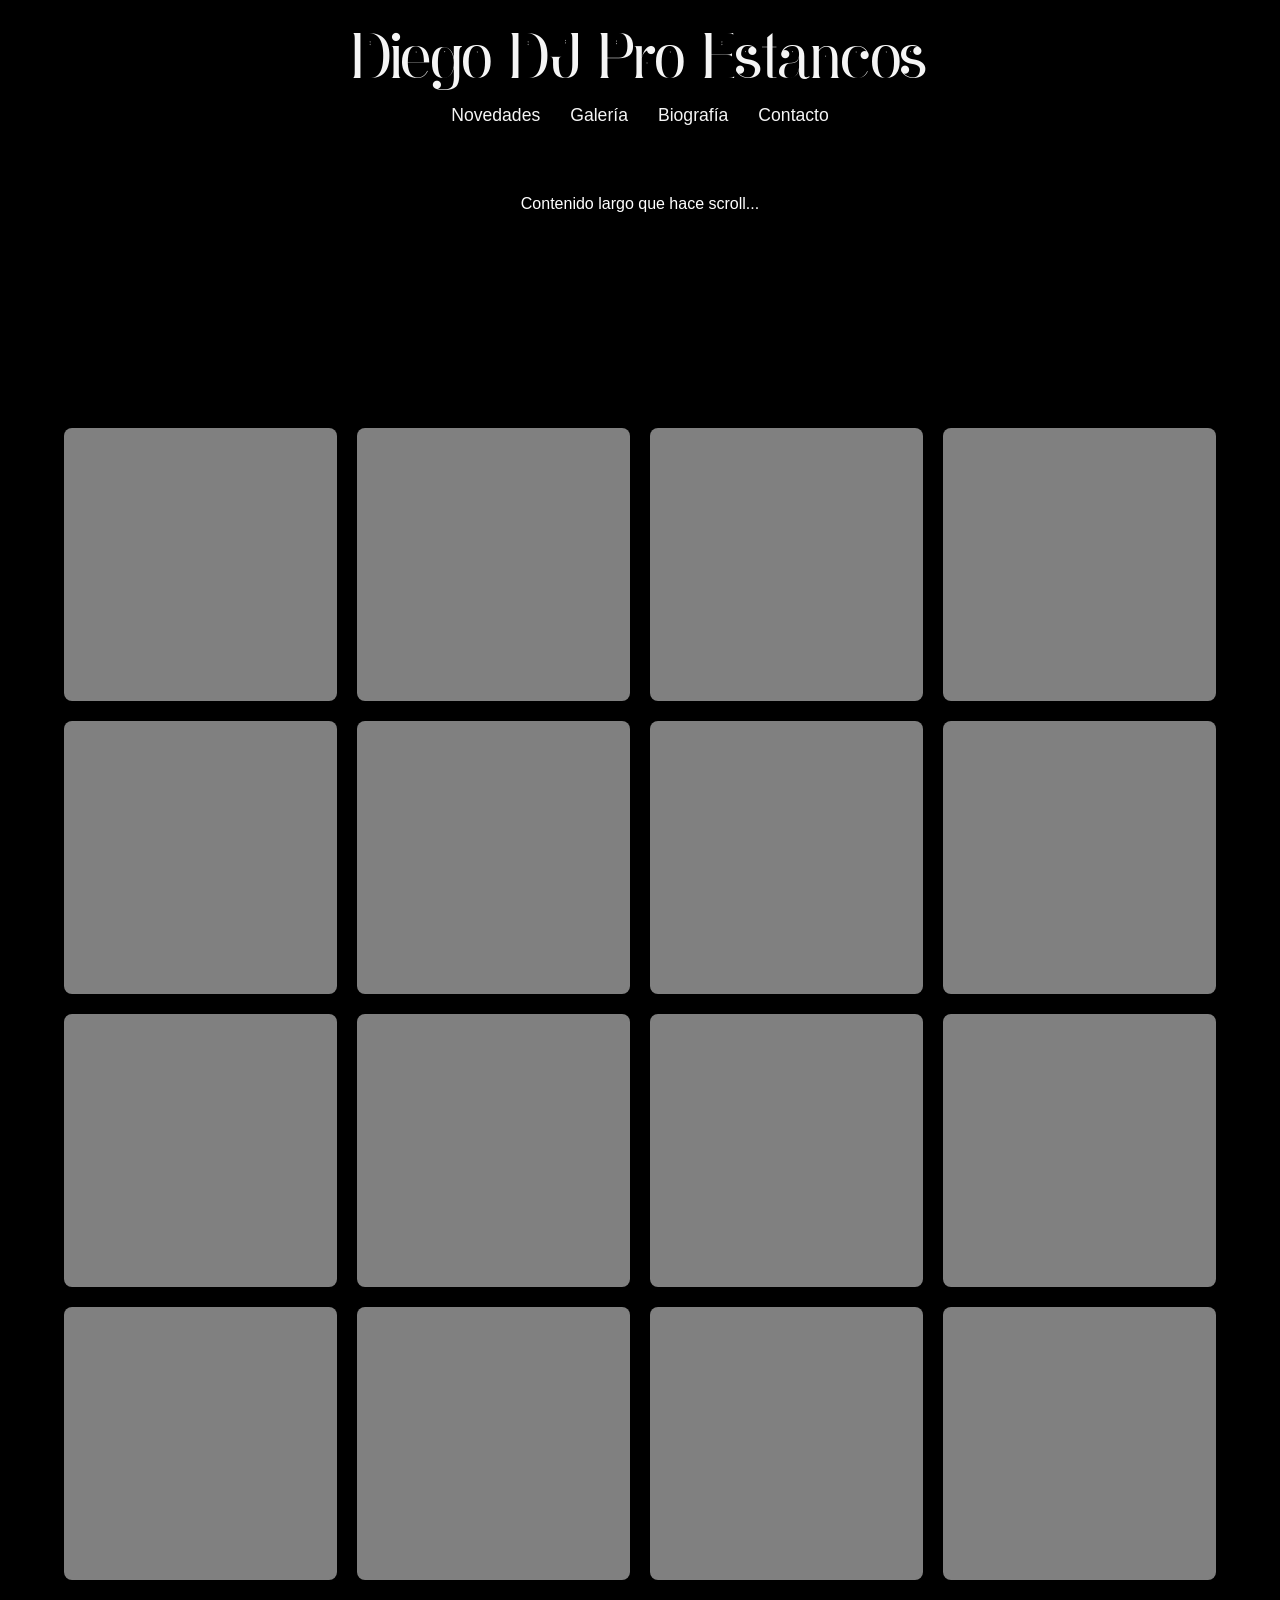
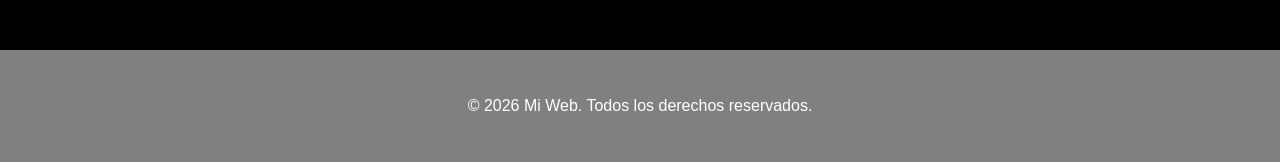
<file: html/index.html>
<!DOCTYPE html>
<html lang="es">
<head>
    <!-- Meta básico -->
    <meta charset="UTF-8">
    <meta name="viewport" content="width=device-width, initial-scale=1.0">
    <meta name="description" content="Descripción de tu página web">
    <meta name="author" content="Tu nombre">
    <title>Diego DJ Web</title>

    <!-- Bootstrap CSS -->
    <link href="https://cdn.jsdelivr.net/npm/bootstrap@5.3.3/dist/css/bootstrap.min.css" rel="stylesheet">

    <!-- CSS Personalizado -->
    <link rel="stylesheet" href="../css/estilo1.css">
</head>
<body>
    <header>
        <div>
            <h1>Diego DJ Pro Estancos</h1>
            <nav>
                <ul>
                    <li><a href="index.html">Novedades</a></li>
                    <li><a href="galeria.html">Galería</a></li>
                    <li><a href="biografia.html">Biografía</a></li>
                    <li><a href="contacto.html">Contacto</a></li>
                </ul>
            </nav>
        </div>
    </header>
    <main>
    <section>
        <p>Contenido largo que hace scroll...</p>
    </section>

    <div class="galeria">
    <!-- 6 filas de 4 cuadrados = 24 cuadrados -->
    <!-- Puedes duplicar los div según quieras -->
    <div class="cuadro"></div>
    <div class="cuadro"></div>
    <div class="cuadro"></div>
    <div class="cuadro"></div>

    <div class="cuadro"></div>
    <div class="cuadro"></div>
    <div class="cuadro"></div>
    <div class="cuadro"></div>

    <div class="cuadro"></div>
    <div class="cuadro"></div>
    <div class="cuadro"></div>
    <div class="cuadro"></div>

    <div class="cuadro"></div>
    <div class="cuadro"></div>
    <div class="cuadro"></div>
    <div class="cuadro"></div>
</div>
</main>
    <footer>
        <div class="container">
            <p class="mb-0">© 2026 Mi Web. Todos los derechos reservados.</p>
        </div>
    </footer>
    
</body>
</html>
</file>
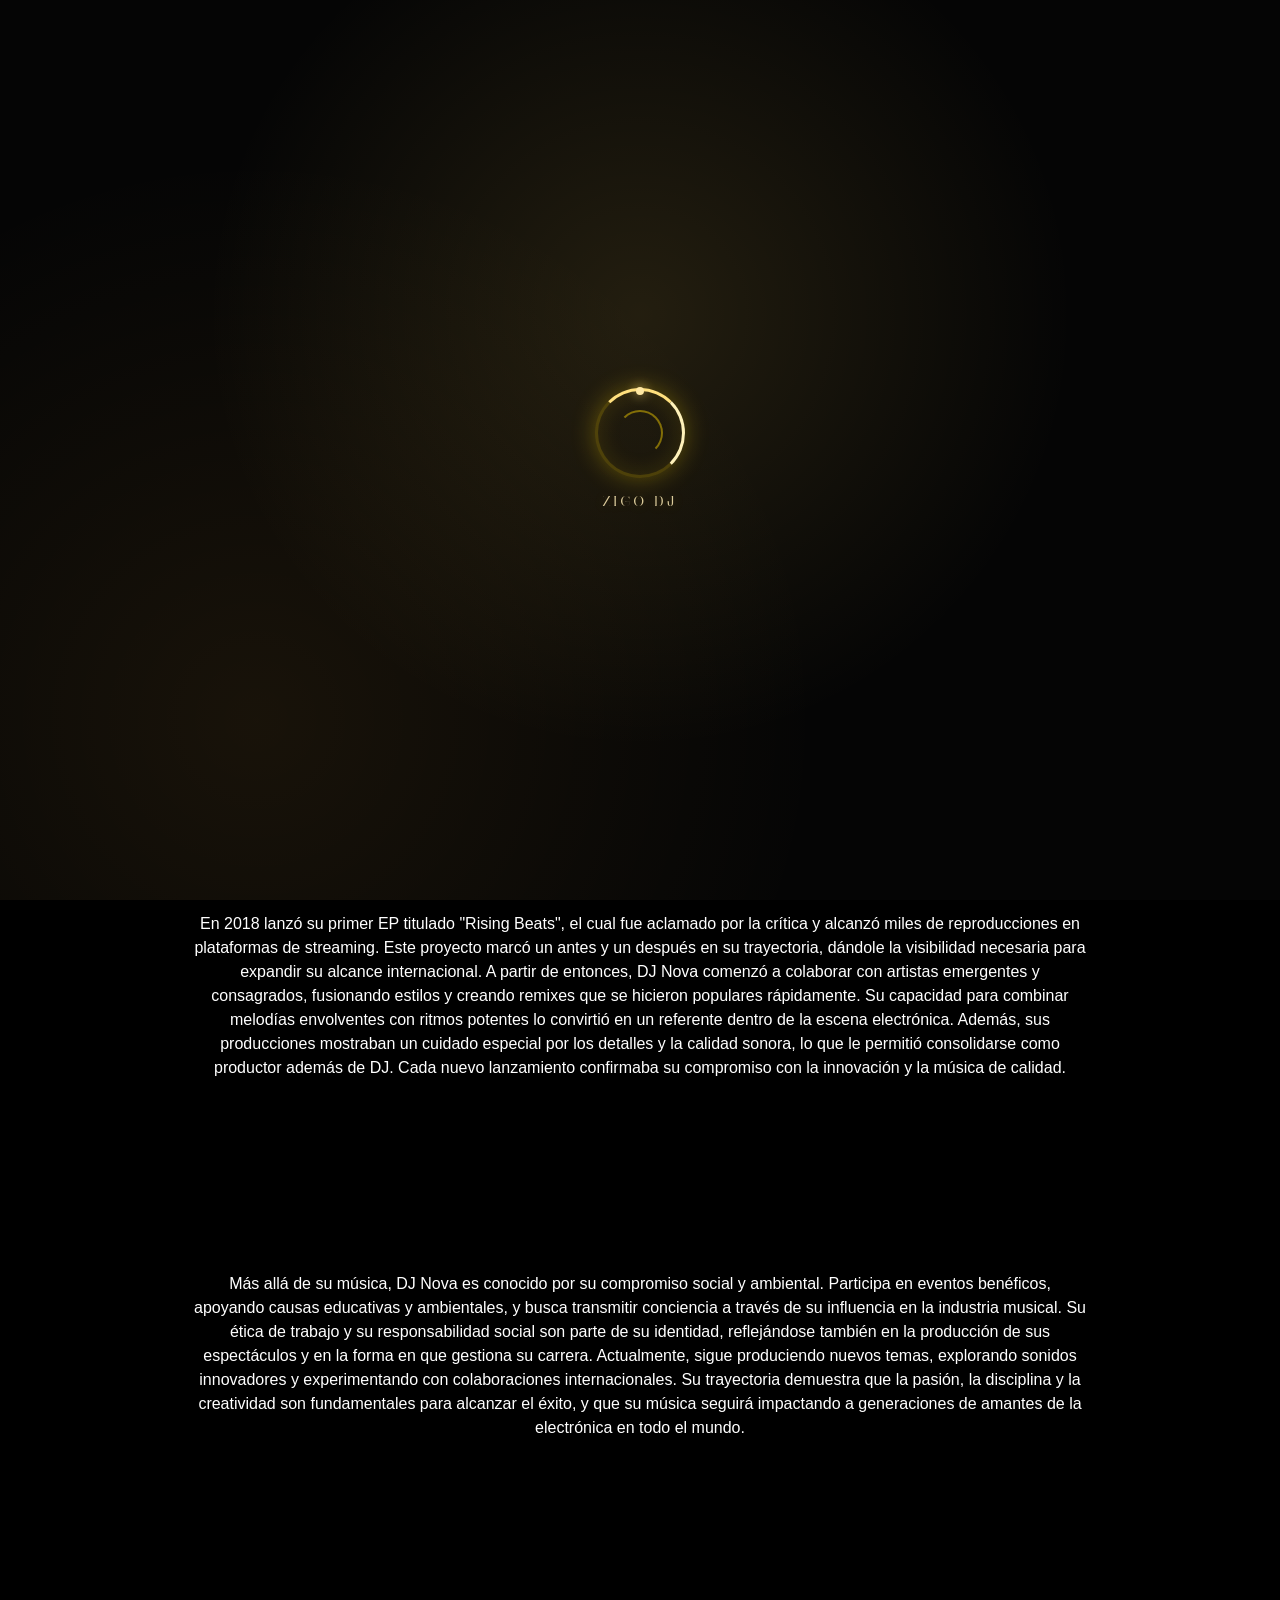
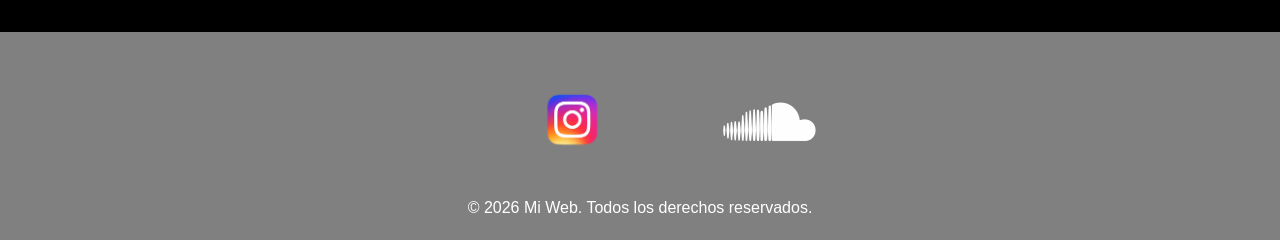
<file: html/biografia.html>
<!DOCTYPE html>
<html lang="es">
<head>
    <!-- Meta básico -->
    <meta charset="UTF-8">
    <meta name="viewport" content="width=device-width, initial-scale=1.0">
    <meta name="description" content="Descripción de tu página web">
    <meta name="author" content="Tu nombre">
    <title>ZIGO DJ</title>

    <!-- Bootstrap CSS -->
    <link href="https://cdn.jsdelivr.net/npm/bootstrap@5.3.3/dist/css/bootstrap.min.css" rel="stylesheet">

    <!-- CSS Personalizado -->
    <link rel="stylesheet" href="../css/estilo1.css">
</head>

<body>
    <header>
        <div>
            <h1><a href="../index.html" style="text-decoration: none; color: inherit;">ZIGO DJ</a></h1>
            <nav>
                <ul>
                    <li><a href="../index.html">Novedades</a></li>
                    <li><a href="galeria.html">Galería</a></li>
                    <li><a href="biografia.html">Biografía</a></li>
                    <li><a href="contacto.html">Contacto</a></li>
                </ul>
            </nav>
            <details class="mobile-dropdown">
                <summary aria-label="Abrir menu movil">
                    <span></span>
                    <span></span>
                    <span></span>
                </summary>
                <div class="mobile-dropdown__backdrop"></div>
                <ul class="mobile-dropdown__panel">
                    <li><a href="../index.html">Novedades</a></li>
                    <li><a href="galeria.html">Galeria</a></li>
                    <li><a href="biografia.html">Biografia</a></li>
                    <li><a href="contacto.html">Contacto</a></li>
                </ul>
            </details>
        </div>
    </header>
    <main>
        <p>DJ Nova, nacido como Lucas Martín en Barcelona, descubrió su pasión por la música electrónica desde muy joven. 
            A los catorce años comenzó a experimentar con mezclas en su habitación, utilizando programas de producción 
            y mezcladores básicos. Inspirado por artistas internacionales y festivales de música electrónica, 
            decidió que su futuro estaría ligado a los ritmos electrónicos. Su estilo combina elementos de house, techno y trance, 
            creando un sonido único que lo distingue en la escena local y nacional. Desde sus primeras presentaciones en pequeños clubes, 
            su talento llamó la atención de promotores y productores, quienes vieron en él una promesa de la música contemporánea. 
            Cada set que realiza refleja su dedicación y amor por la música, logrando conectar con su público de manera intensa y memorable.
        </p>
        <p>En sus primeros años de carrera, DJ Nova se dedicó a perfeccionar sus habilidades técnicas y creativas. 
            Participó en competiciones locales de DJing, donde empezó a ganar reconocimiento por su capacidad para 
            mezclar géneros de forma innovadora y mantener la pista en constante movimiento. Su pasión lo llevó a asistir 
            a talleres y seminarios de producción musical, aprendiendo nuevas técnicas que luego incorporó a sus sets. 
            La perseverancia y la disciplina fueron clave para consolidar su reputación, y pronto comenzó a recibir invitaciones
            para tocar en festivales y eventos más importantes. Cada presentación le permitió experimentar con diferentes 
            audiencias y estilos, desarrollando un enfoque versátil y adaptable. Este período de formación sentó las bases 
            de lo que sería su carrera profesional a gran escala.
        </p>
        <p>
            En 2018 lanzó su primer EP titulado "Rising Beats", el cual fue aclamado por la crítica y alcanzó miles de reproducciones 
            en plataformas de streaming. Este proyecto marcó un antes y un después en su trayectoria, dándole la visibilidad necesaria 
            para expandir su alcance internacional. A partir de entonces, DJ Nova comenzó a colaborar con artistas emergentes y consagrados, 
            fusionando estilos y creando remixes que se hicieron populares rápidamente. Su capacidad para combinar melodías envolventes con ritmos potentes 
            lo convirtió en un referente dentro de la escena electrónica. Además, sus producciones mostraban un cuidado especial por los detalles y la calidad sonora, 
            lo que le permitió consolidarse como productor además de DJ. Cada nuevo lanzamiento confirmaba su compromiso con la innovación y la música de calidad.
        </p>
        <p>
            Más allá de su música, DJ Nova es conocido por su compromiso social y ambiental. Participa en eventos benéficos, apoyando causas educativas y ambientales, 
            y busca transmitir conciencia a través de su influencia en la industria musical. Su ética de trabajo y su responsabilidad social son parte de su identidad, reflejándose 
            también en la producción de sus espectáculos y en la forma en que gestiona su carrera. Actualmente, sigue produciendo nuevos temas, explorando sonidos innovadores y experimentando 
            con colaboraciones internacionales. Su trayectoria demuestra que la pasión, la disciplina y la creatividad son fundamentales para alcanzar el éxito, y que su música 
            seguirá impactando a generaciones de amantes de la electrónica en todo el mundo.
        </p>
    
    </main>
    <footer>
        <div>
            <div>
                <a href="https://www.instagram.com/zigovitamina/"  target="_blank" rel="noopener noreferrer" style="text-decoration: none;">
                <img src="../asserts/images/instagramImg.png" class="social-icon instagram-icon">
                </a>
                <a href="https://soundcloud.com/zigovitamin"  target="_blank" rel="noopener noreferrer" style="text-decoration: none;">
                <img src="../asserts/images/soundcloudImg.png" class="social-icon soundcloud-icon">
                </a>
            </div>
            <p class="mb-0">© 2026 Mi Web. Todos los derechos reservados.</p>
        </div>
    </footer>
    <!-- OVERLAY TRANSICIÓN -->
    
<div id="transition-overlay"></div>

<script src="../js/transicion.js?v=2"></script>
</body>
</html>
</file>
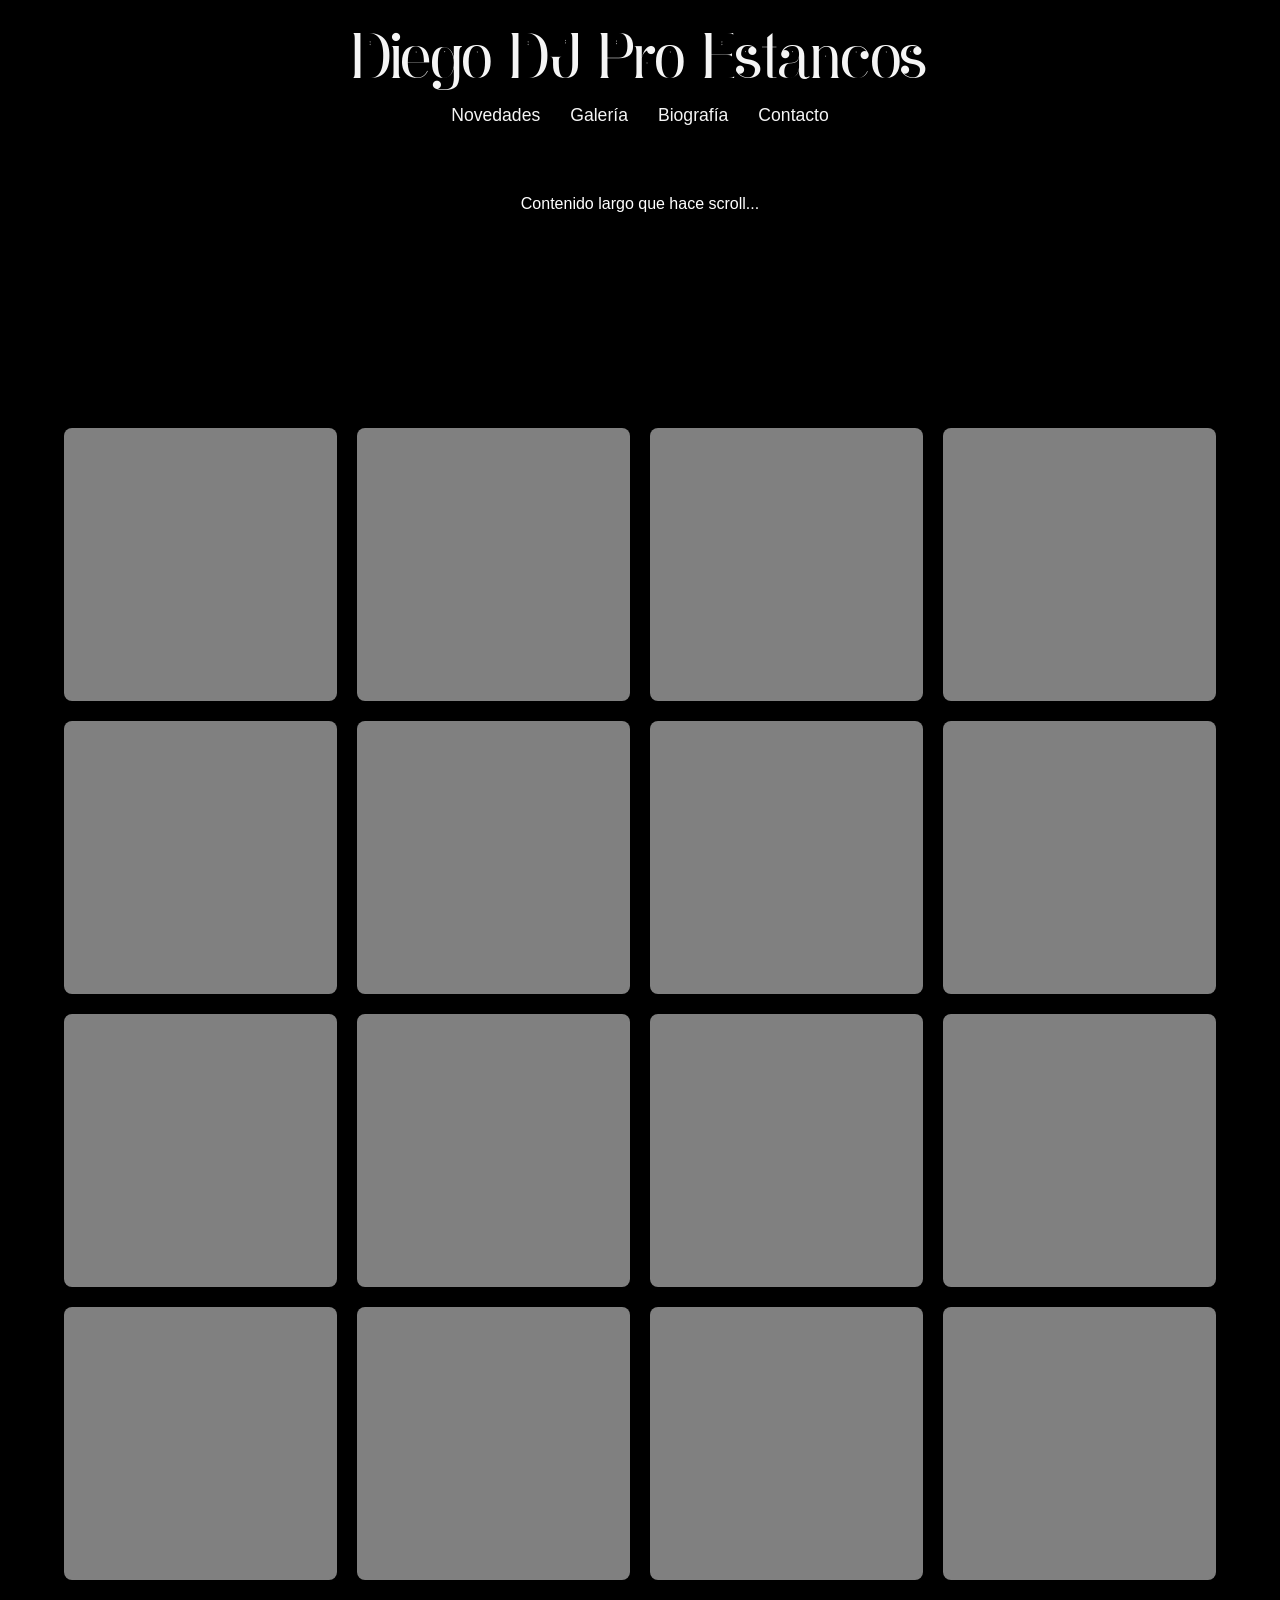
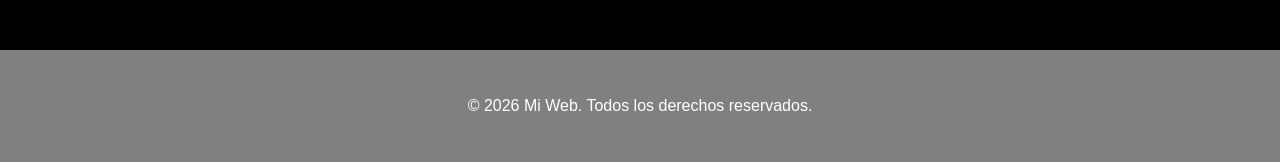
<file: html/principal.html>
<!DOCTYPE html>
<html lang="es">
<head>
    <!-- Meta básico -->
    <meta charset="UTF-8">
    <meta name="viewport" content="width=device-width, initial-scale=1.0">
    <meta name="description" content="Descripción de tu página web">
    <meta name="author" content="Tu nombre">
    <title>Diego DJ Web</title>

    <!-- Bootstrap CSS -->
    <link href="https://cdn.jsdelivr.net/npm/bootstrap@5.3.3/dist/css/bootstrap.min.css" rel="stylesheet">

    <!-- CSS Personalizado -->
    <link rel="stylesheet" href="../css/estilo1.css">
</head>
<body>
    <header>
        <div>
            <h1>Diego DJ Pro Estancos</h1>
            <nav>
                <ul>
                    <li><a href="principal.html">Novedades</a></li>
                    <li><a href="galeria.html">Galería</a></li>
                    <li><a href="biografia.html">Biografía</a></li>
                    <li><a href="contacto.html">Contacto</a></li>
                </ul>
            </nav>
        </div>
    </header>
    <main>
    <section>
        <p>Contenido largo que hace scroll...</p>
    </section>

    <div class="galeria">
    <!-- 6 filas de 4 cuadrados = 24 cuadrados -->
    <!-- Puedes duplicar los div según quieras -->
    <div class="cuadro"></div>
    <div class="cuadro"></div>
    <div class="cuadro"></div>
    <div class="cuadro"></div>

    <div class="cuadro"></div>
    <div class="cuadro"></div>
    <div class="cuadro"></div>
    <div class="cuadro"></div>

    <div class="cuadro"></div>
    <div class="cuadro"></div>
    <div class="cuadro"></div>
    <div class="cuadro"></div>

    <div class="cuadro"></div>
    <div class="cuadro"></div>
    <div class="cuadro"></div>
    <div class="cuadro"></div>
</div>
</main>
    <footer>
        <div class="container">
            <p class="mb-0">© 2026 Mi Web. Todos los derechos reservados.</p>
        </div>
    </footer>
    
</body>
</html>
</file>
<file: css/estilo1.css>
/* ================= BODY ================= */
body {
    background-color: black;
    margin: 0;
    font-family: sans-serif;
    opacity: 1;
}

body.visible {
    opacity: 1;
}

footer div{
    align-items: center;
    display: inline;
}

header {
    position: fixed;
    top: 0; 
    left: 0;
    width: 100%;
    height: auto; 
    z-index: 1000;
    display: flex;
    justify-content: center; 
    align-items: center;     
    background-color: black;
    padding-bottom: 8px;
}

/* Contenedor interno del header */
header > div {
    width: 80%;          /* ancho máximo central */
    max-width: 1200px;   /* opcional para pantallas grandes */
    text-align: center;  /* centra h1 y nav dentro del div */
    position: relative;
    padding-bottom: 4px;
}

/* ================= H1 ================= */
header h1 {
    color: whitesmoke;
    font-family: 'FuenteTitulo', sans-serif;
    font-size: 60px;
    margin-bottom: 10px; /* espacio entre título y nav */
    margin-top: 20px;
}

/* ================= NAV ================= */
nav ul {
    list-style: none;
    display: flex;
    justify-content: center; /* centra horizontalmente los li */
    gap: 30px;               /* espacio entre enlaces */
    padding: 0;
    margin: 0;
    margin-bottom: 8px;
}

/* Enlaces dentro del nav */
header nav ul li a {
    color: whitesmoke;       /* texto blanco */
    text-decoration: none;   /* quita subrayado */
    cursor: pointer;         /* muestra mano */
    font-weight: 500;
    transition: color 0.3s;
    font-size: 1.1rem;       /* tamaño legible */
}

/* Hover de los enlaces */
header nav ul li a:hover {
    color: grey;             /* cambia a gris al pasar el ratón */
}

.mobile-dropdown {
    display: none;
}

body.mobile-menu-open {
    overflow: hidden;
}

/* ================= MAIN ================= */
main {
    margin-top: 160px; 
    text-align: center;
}

p{
    text-align: center;
    color: white;
    margin: 15%;
}

/* ================= GALERÍA DE CUADROS ================= */
.galeria {
    display: grid;
    grid-template-columns: repeat(4, 1fr); /* 4 columnas */
    gap: 20px;  /* espacio entre cuadrados */
    width: 90%;
    max-width: 1200px;
    margin: 0 auto 50px auto; /* centrado y margen inferior */
    padding: 20px 0;
}

.cuadro {
    background-color: grey;
    aspect-ratio: 1 / 1; 
    border-radius: 8px;
    border: 2px solid transparent; /* borde inicial */
    box-shadow: 0 4px 10px rgba(0,0,0,0.2);
    transition: 
        transform 0.3s, 
        box-shadow 0.5s ease-in-out,  
        border-color 0.5s ease-in-out; 
    cursor: pointer;
    position: relative;
    overflow: hidden;
}

.cuadro img {
    width: 100%;
    height: 100%;
    object-fit: cover;
    display: block;
}


.cuadro:hover {
    transform: scale(1.05);
    border-color: #c026ff; 
    box-shadow: 
        0 8px 20px rgba(0,0,0,0.3), 
        0 0 25px rgba(186, 0, 255, 0.9), 
        0 0 55px rgba(214, 77, 255, 0.95); /* LED morado neón */
}

/* ================= FOOTER ================= */
footer {
    background-color: grey;
    text-align: center;
    padding: 20px 0;
    color: white;
}

footer p {
    margin: 0;
}

.social-icon {
    height: auto;
    vertical-align: middle;
}

.instagram-icon {
    width: 20%;
}

.soundcloud-icon {
    width: 10%;
}

/* ================= FUENTE PERSONALIZADA ================= */
@font-face {
    font-family: 'FuenteTitulo';
    src: url('../asserts/fonts/ginebra_font.ttf') format('truetype');
    font-weight: normal;
    font-style: normal;
}

/* OVERLAY */
#transition-overlay {
    position: fixed;
    inset: 0;
    background:
        radial-gradient(circle at 50% 35%, rgba(255, 210, 90, 0.12), transparent 50%),
        radial-gradient(circle at 20% 80%, rgba(255, 180, 60, 0.08), transparent 45%),
        #050505;
    z-index: 9999;
    pointer-events: none;
    display: grid;
    place-items: center;
    opacity: 1;
    visibility: visible;
    transition: opacity 0.9s cubic-bezier(0.22, 0.61, 0.36, 1), visibility 0.9s cubic-bezier(0.22, 0.61, 0.36, 1);
}

#transition-overlay.hidden {
    opacity: 0;
    visibility: hidden;
}

.loader-stage {
    display: grid;
    place-items: center;
    gap: 14px;
    transform: translateY(8px) scale(0.97);
    opacity: 0;
    animation: stageIn 0.7s ease forwards;
}

#transition-overlay.quick .loader-stage {
    animation-duration: 0.3s;
}

.loader-spinner {
    width: 90px;
    height: 90px;
    border-radius: 50%;
    border: 3px solid rgba(255, 215, 0, 0.22);
    border-top-color: #ffe07e;
    border-right-color: #fff2ba;
    box-shadow:
        0 0 24px rgba(255, 215, 0, 0.3),
        inset 0 0 22px rgba(255, 215, 0, 0.12);
    position: relative;
    animation: spin 1.25s linear infinite, pulse 1.8s ease-in-out infinite;
}

.loader-spinner::after {
    content: "";
    position: absolute;
    inset: 19px;
    border-radius: 50%;
    border: 2px solid rgba(255, 215, 0, 0.45);
    border-left-color: transparent;
    border-bottom-color: transparent;
    animation: spinReverse 1.8s linear infinite;
}

.loader-spinner::before {
    content: "";
    position: absolute;
    width: 8px;
    height: 8px;
    border-radius: 50%;
    background: #ffe8a3;
    top: -4px;
    left: calc(50% - 4px);
    box-shadow: 0 0 12px rgba(255, 220, 120, 0.85);
    animation: orbitDot 1.25s linear infinite;
}

.loader-title {
    color: rgba(255, 236, 182, 0.85);
    font-size: 0.82rem;
    letter-spacing: 0.28em;
    text-transform: uppercase;
    text-align: center;
    text-shadow: 0 0 12px rgba(255, 215, 0, 0.25);
    font-family: 'FuenteTitulo', sans-serif;
}

#transition-overlay.quick .loader-title {
    opacity: 0;
}

@keyframes spin {
    to {
        transform: rotate(360deg);
    }
}

@keyframes spinReverse {
    to {
        transform: rotate(-360deg);
    }
}

@keyframes orbitDot {
    to {
        transform: rotate(360deg) translateY(45px) rotate(-360deg);
    }
}

@keyframes pulse {
    50% {
        box-shadow:
            0 0 34px rgba(255, 215, 0, 0.5),
            inset 0 0 28px rgba(255, 215, 0, 0.2);
    }
}

@keyframes stageIn {
    to {
        opacity: 1;
        transform: translateY(0) scale(1);
    }
}

/* ================= MEDIA QUERIES PARA RESPONSIVE ================= */
@media (max-width: 768px) {
    header h1 {
        font-size: 2.15rem; /* reduce tamaño en tablet/móvil */
    }

    nav ul {
        gap: 1rem;
    }

    header nav ul li a {
        font-size: 1rem;
    }

    main {
        margin-top: 180px; /* ajusta espacio según header reducido */
    }
}

@media (max-width: 480px) {
    header > div {
        width: 100%;
        max-width: none;
    }

    .instagram-icon {
        width: 42%;
    }

    .soundcloud-icon {
        width: 30%;
    }

    .galeria {
        display: flex;
        flex-direction: column;
        width: 85%;
        max-width: 520px;
        gap: 20px;
        padding: 18px 0;
    }

    .cuadro {
        width: 100%;
    }
    header h1 {
        font-size: 2rem;
        margin: 0;
        white-space: nowrap;
        line-height: 1.1;
        text-align: center;
        width: 100%;
    }

    header nav {
        display: none;
    }

    .mobile-dropdown {
        display: block;
        z-index: 2100;
        text-align: left;
        position: absolute;
        top: calc(50% - 4px);
        right: 12px;
        transform: translateY(-50%);
    }

    .mobile-dropdown summary {
        list-style: none;
        cursor: pointer;
        position: relative;
        top: auto;
        right: auto;
        padding: 8px 6px;
        z-index: 2102;
        background: rgba(0, 0, 0, 0.2);
        border-radius: 8px;
    }

    .mobile-dropdown summary::-webkit-details-marker {
        display: none;
    }

    .mobile-dropdown summary span {
        display: block;
        width: 24px;
        height: 2.5px;
        margin: 4px 0;
        border-radius: 99px;
        background: #fff;
        box-shadow: 0 0 8px rgba(255, 255, 255, 0.85);
        transition: transform 0.22s ease, opacity 0.22s ease;
    }

    .mobile-dropdown[open] summary span:nth-child(1) {
        transform: translateY(6.5px) rotate(45deg);
    }

    .mobile-dropdown[open] summary span:nth-child(2) {
        opacity: 0;
    }

    .mobile-dropdown[open] summary span:nth-child(3) {
        transform: translateY(-6.5px) rotate(-45deg);
    }

    .mobile-dropdown__backdrop {
        position: fixed;
        inset: 0;
        background: rgba(0, 0, 0, 0.55);
        backdrop-filter: blur(2px);
        opacity: 0;
        pointer-events: none;
        transition: opacity 0.26s ease;
        z-index: 2100;
    }

    .mobile-dropdown__panel {
        list-style: none;
        position: fixed;
        top: 0;
        right: 0;
        margin: 0;
        padding: 84px 20px 20px;
        width: min(78vw, 300px);
        height: 100dvh;
        background: rgba(12, 12, 12, 0.92);
        border-left: 1px solid rgba(255, 255, 255, 0.18);
        box-shadow: -18px 0 36px rgba(0, 0, 0, 0.5);
        transform: translateX(100%);
        transition: transform 0.28s ease;
        z-index: 2101;
        display: flex;
        flex-direction: column;
        gap: 8px;
    }

    .mobile-dropdown[open] .mobile-dropdown__backdrop {
        opacity: 1;
        pointer-events: auto;
    }

    .mobile-dropdown[open] .mobile-dropdown__panel {
        transform: translateX(0);
    }

    .mobile-dropdown.closing .mobile-dropdown__backdrop {
        opacity: 0;
        pointer-events: none;
    }

    .mobile-dropdown.closing .mobile-dropdown__panel {
        transform: translateX(100%);
    }

    .mobile-dropdown__panel li + li {
        margin-top: 4px;
    }

    .mobile-dropdown__panel a {
        color: white;
        text-decoration: none;
        font-size: 1.05rem;
        display: block;
        padding: 8px 10px;
        border-radius: 5px;
        transition: background 0.18s ease;
    }

    .mobile-dropdown__panel a:hover {
        background: rgba(255, 255, 255, 0.12);
    }

    main {
        margin-top: 200px; /* espacio ajustado con menú hamburguesa */
    }
}
</file>
